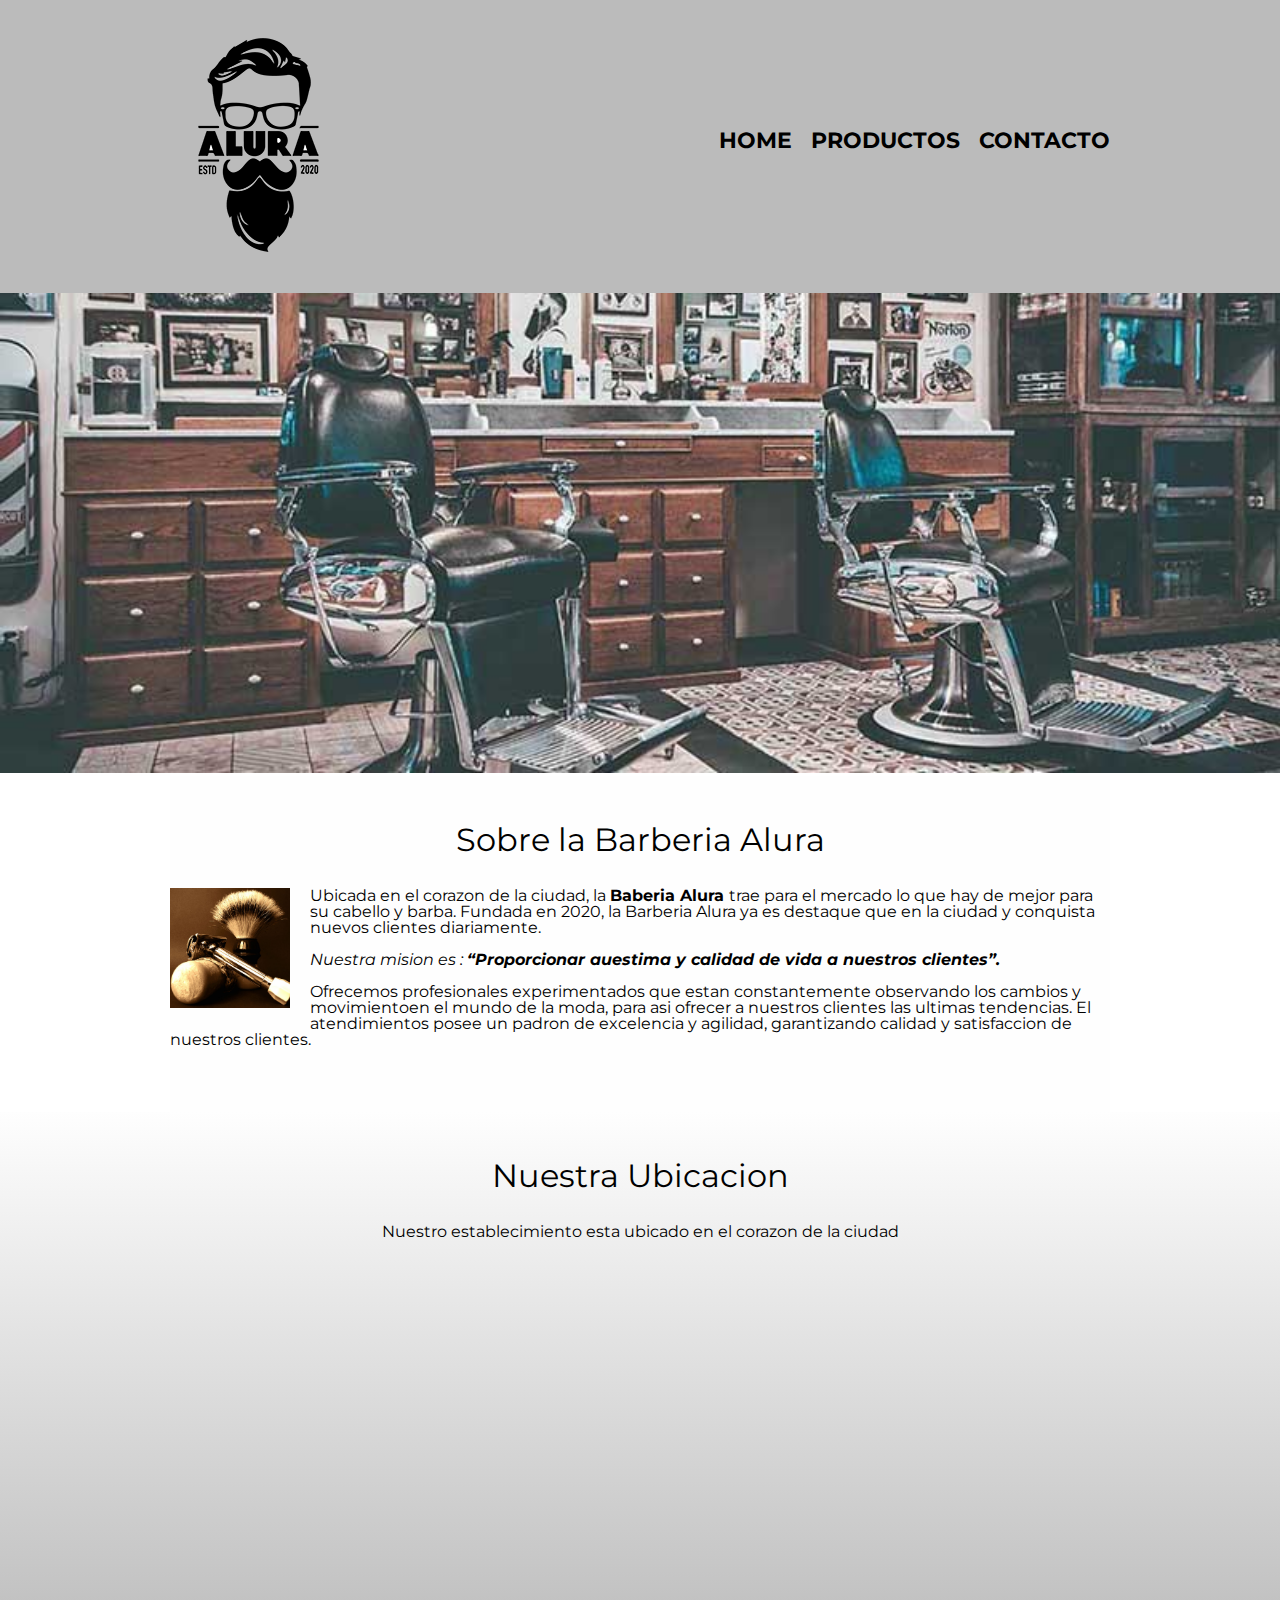
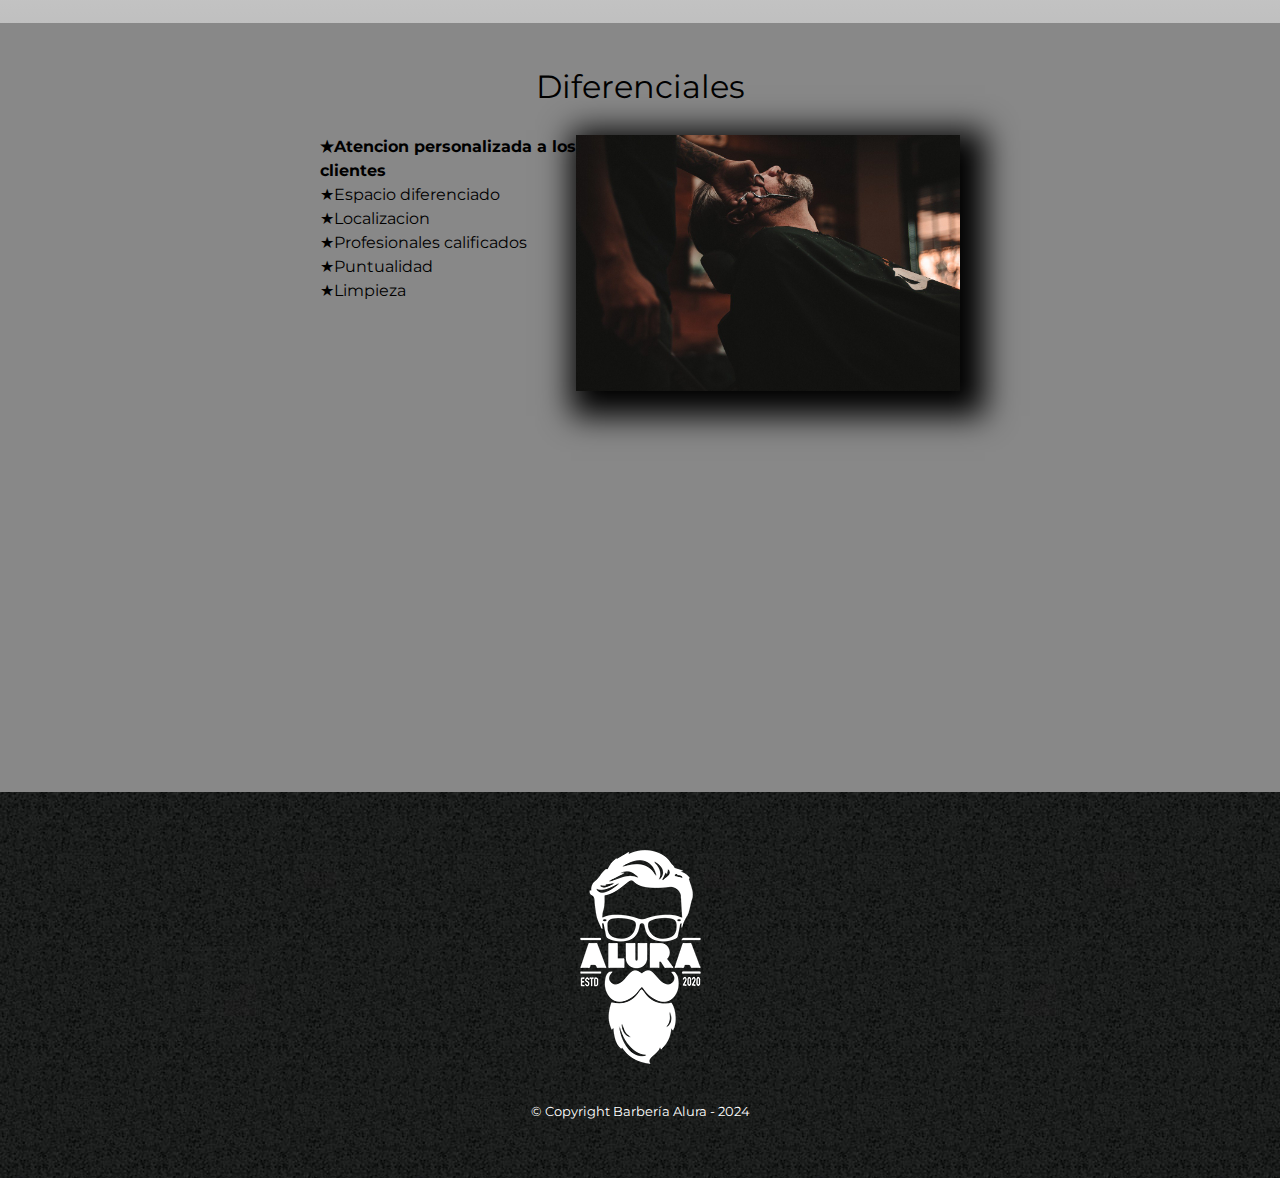
<file: index.html>
<!DOCTYPE html>

<html lang="es">

    <head>

        <meta charset="UTF-8">
        <meta name="viewport" content="width=device-width">
        <title>Barberia Alura</title>
        <link rel="stylesheet" href="reset.css">
        <link rel="stylesheet" href="style.css">
        <link rel="preconnect" href="https://fonts.googleapis.com">
        <link href="https://fonts.googleapis.com/css2?family=Montserrat:ital,wght@1,300&display=swap" rel="stylesheet">

    </head>

    <body>

        <header>
            <div class="caja">
                <h1><img src="logo.png"></h1> 
                <nav>
                    <ul>
                        <li><a href="index.html">Home</a></li>
                        <li><a href="productos.html">Productos</a></li>
                        <li><a href="contacto.html">Contacto</a></li>
                    </ul>
                </nav>
            </div>          
        </header>

        <img class="banner" src="banner.jpg">

        <main>
            <section class="principal">

                <h2 class="titulo-principal">Sobre la Barberia Alura</h2>

                <img class="utensilios" src="utensilios.jpg" alt="Utensilios de un barbero.">
    
                <p>Ubicada en el corazon de la ciudad, la <strong> Baberia Alura </strong> trae para el mercado lo que hay de mejor para su cabello y barba. Fundada en 2020, la Barberia Alura ya es destaque que en la ciudad y conquista nuevos clientes diariamente.</p>
    
                <p id="mision"><em>Nuestra mision es : <strong> “Proporcionar auestima y calidad de vida a nuestros clientes”.</strong></em></p>
        
                <p>Ofrecemos profesionales experimentados que estan constantemente observando los cambios y movimientoen el mundo de la moda, para asi ofrecer a nuestros clientes las ultimas tendencias. El atendimientos posee un padron de excelencia y agilidad, garantizando calidad y satisfaccion de nuestros clientes.</p>
    
            </section>
    
            <section class="mapa">
                <h3 class="titulo-principal">Nuestra Ubicacion</h3>
                <p>Nuestro establecimiento esta ubicado en el corazon de la ciudad</p>

                <div class="mapa-contenido">
                    <iframe src="https://www.google.com/maps/embed?pb=!1m14!1m12!1m3!1d3970.014431342562!2d-72.94490289999999!3d5.7110520000000005!2m3!1f0!2f0!3f0!3m2!1i1024!2i768!4f13.1!5e0!3m2!1ses!2sco!4v1707353592280!5m2!1ses!2sco" width="1000" height="300" style="border:0;" allowfullscreen="" loading="lazy" referrerpolicy="no-referrer-when-downgrade"></iframe>
                </div>
                
            </section>
            
            <section class="diferenciales">
    
                <h3 class="titulo-principal">Diferenciales</h3>

                <div class="contenido-diferenciales">
                    <ul class="lista-diferenciales">
                        <li class="items">Atencion personalizada a los clientes</li>
                        <li class="items">Espacio diferenciado</li>
                        <li class="items">Localizacion</li>
                        <li class="items">Profesionales calificados</li>
                        <li class="items">Puntualidad</li>
                        <li class="items">Limpieza</li>
                    </ul><img src="diferenciales.jpg" class="imagen-diferenciales"> 
                </div>
                <div class="video">
                    <iframe width="100%" height="315" src="https://www.youtube.com/embed/wcVVXUV0YUY?si=_qgH16UG7299wpSB" title="YouTube video player" frameborder="0" allow="accelerometer; autoplay; clipboard-write; encrypted-media; gyroscope; picture-in-picture; web-share" allowfullscreen></iframe>
                </div>
    
            </section>

        </main>

        <footer>
            <img src="logo-blanco.png">
            <p class="copyright">&copy Copyright Barbería Alura - 2024</p>
         </footer>

        </body>
</html>
</file>
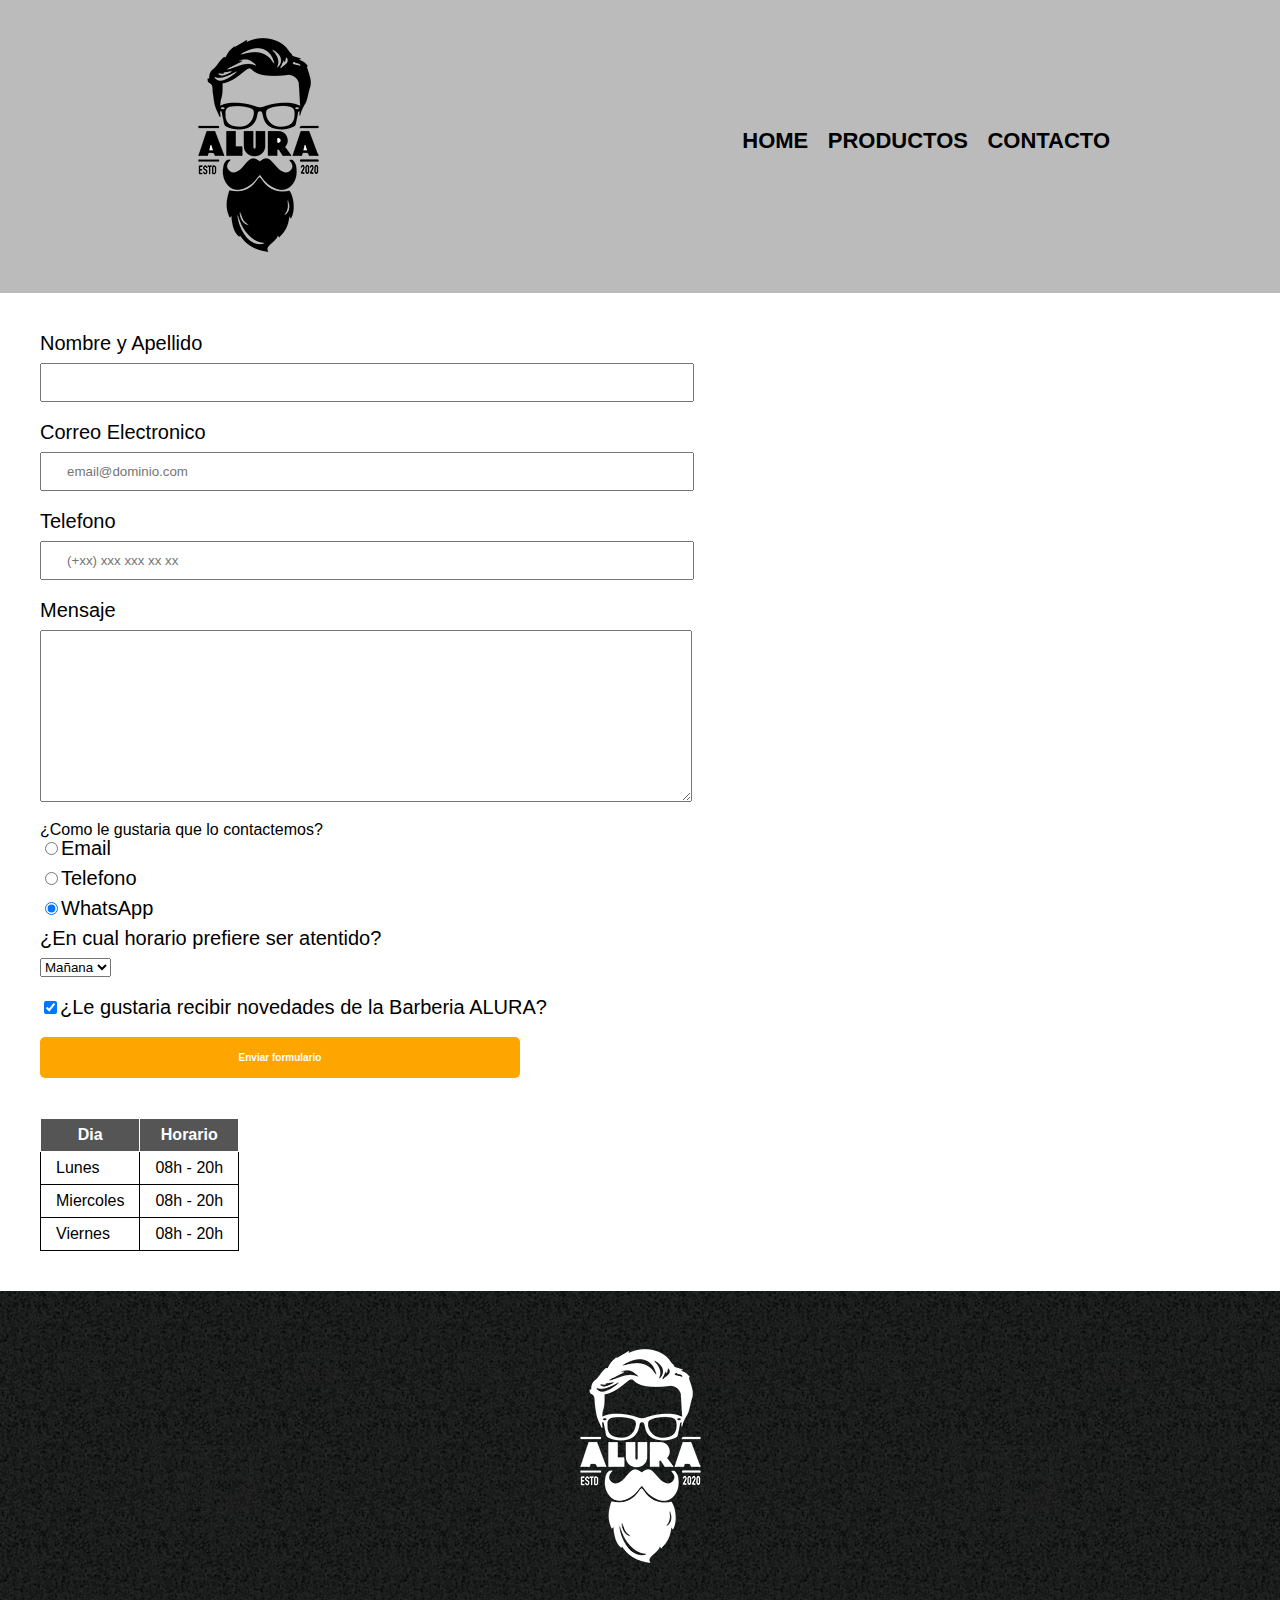
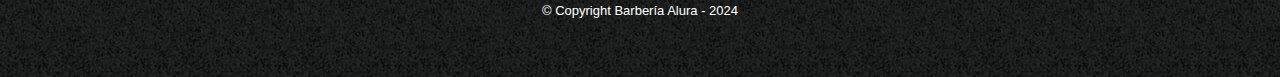
<file: contacto.html>
<!DOCTYPE html>

<html>
    <head>
        <meta charseT="UTF-8">
        <title>Contacto - Barbería Alura</title>
        <link rel="stylesheet" href="reset.css">
        <link rel="stylesheet" href="style.css">
    </head>
    <body>
        <header>
            <div class="caja">
                <h1><img src="logo.png" alt="Logo de la Barberia Alura"></h1> 
                <nav>
                    <ul>
                        <li><a href="index.html">Home</a></li>
                        <li><a href="productos.html">Productos</a></li>
                        <li><a href="contacto.html">Contacto</a></li>
                    </ul>
                </nav>
            </div>          
        </header>
        <main>
            <form>
                <label for="nombreapellido">Nombre y Apellido</label>
                <input type="text" id="nombreapellido" class="input-padron" required>

                <label for="correolectronico">Correo Electronico</label>
                <input type="email" id="correolectronico" class="input-padron" required placeholder="email@dominio.com">

                <label for="telefono">Telefono</label>
                <input type="telefono" id="telefono" class="input-padron" required placeholder="(+xx) xxx xxx xx xx">

                <label for="mensaje">Mensaje</label>
                <textarea cols="70" rows="10" id="mensaje" class="input-padron" required></textarea>

                <fieldset>
                    <p>¿Como le gustaria que lo contactemos?</p>

                    <label for="radio-email"><input type="radio" name="contacto" value="email" id="radio-email">Email</label>
    
                    <label for="radio-telefono"><input type="radio" name="contacto" value="telefono" id="radio-telefono">Telefono</label>
    
                    <label for="radio-whatsapp"><input type="radio" name="contacto" value="whatsapp" id="radio-whatsapp" checked>WhatsApp</label>
                    
                </fieldset>

                <fieldset>
                    <legend>¿En cual horario prefiere ser atentido?</legend>
                    <select>
                        <option>Mañana</option>
                        <option>Tarde</option>
                        <option>Noche</option>
                    </select>
                </fieldset>


                <label class="checkbox"><input type="checkbox" checked>¿Le gustaria recibir novedades de la Barberia ALURA?</label> 

                <input type="submit" value="Enviar formulario" class="enviar">

            </form>

            <table>
                <thead>
                    <tr>
                        <th>Dia</th>
                        <th>Horario</th>
                    </tr> 
                </thead>

                <tbody>
                    <tr>
                        <td>Lunes</td>
                        <td>08h - 20h</td>
                    </tr>
                    <tr>
                        <td>Miercoles</td>
                        <td>08h - 20h</td>
                    </tr>
                    <tr>
                        <td>Viernes</td>
                        <td>08h - 20h</td>
                    </tr>
                </tbody>
            </table>
        </main>
        <footer>
            <img src="logo-blanco.png" alt="Logo de la Barberia Alura">
            <p class="copyright">&copy Copyright Barbería Alura - 2024</p>
         </footer>
    </body>
    </html>
</file>
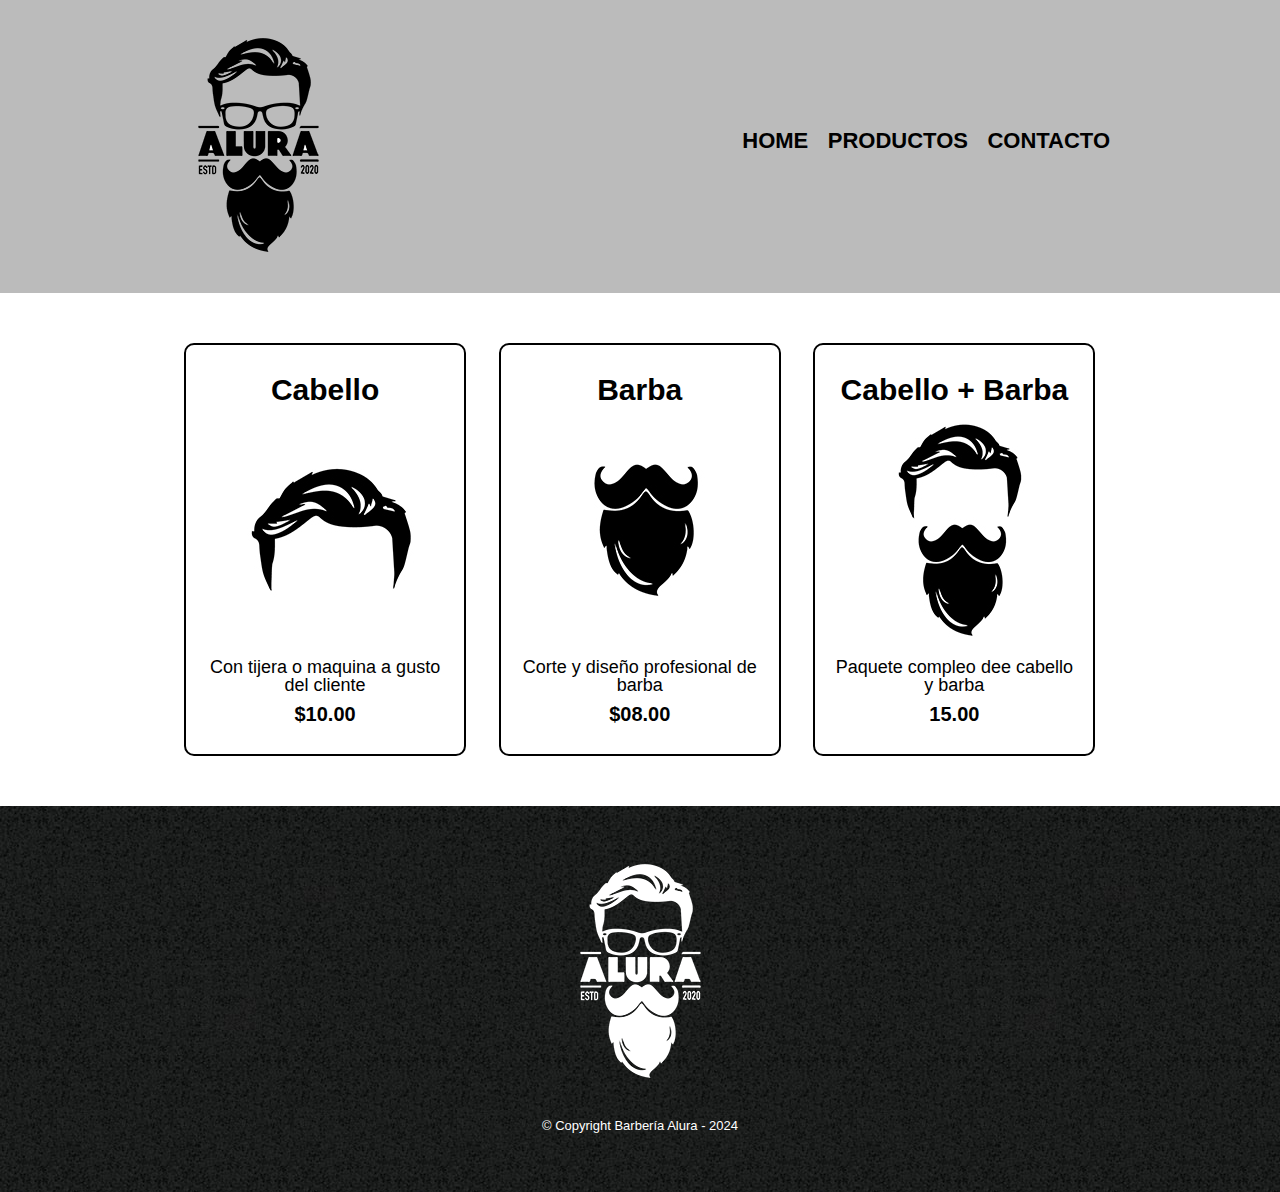
<file: productos.html>
<!DOCTYPE html>

<html>
    <head>
        <meta charseT="UTF-8">
        <title>Productos - Barbería Alura</title>
        <link rel="stylesheet" href="reset.css">
        <link rel="stylesheet" href="style.css">
    </head>
    <body>
        <header>
            <div class="caja">
                <h1><img src="logo.png"></h1> 
                <nav>
                    <ul>
                        <li><a href="index.html">Home</a></li>
                        <li><a href="productos.html">Productos</a></li>
                        <li><a href="contacto.html">Contacto</a></li>
                    </ul>
                </nav>
            </div>          
        </header>

     <main>
        <ul class="productos">
            <li>
                <h2> Cabello</h2>
                <img src="cabello.jpg">
                <p class="producto-descripcion">Con tijera o maquina a gusto del cliente</p>
                <p class="producto-precio">$10.00</p>
            </li>
            <li>
                <h2>Barba</h2>
                <img src="barba.jpg">
                <p class="producto-descripcion">Corte y diseño profesional de barba</p>
                <p class="producto-precio">$08.00</p>
            </li>
            <li>
                <h2>Cabello + Barba</h2>
                <img src="cabello+barba.jpg">
                <p class="producto-descripcion">Paquete compleo dee cabello y barba</p>
                <p class="producto-precio">15.00</p>
            </li>
        </ul>  
     </main>

     <footer>
        <img src="logo-blanco.png">
        <p class="copyright">&copy Copyright Barbería Alura - 2024</p>
     </footer>
    </body>
</html>
</file>
<file: style.css>
body{
    font-family: 'Montserrat', sans-serif;
}

header{
    background-color: #BBBBBB;
    padding: 20px 0;
}

.caja{
    width: 940px;
    position: relative;
    margin: 0 auto;
}

nav{
    position: absolute;
    top: 110px;
    right: 0px;
}

nav li{
    display: inline;
    margin: 0 0 0 15px;
}

nav a{
    text-transform: uppercase;
    color: #000000;
    font-weight: bold;
    font-size: 22px;
    text-decoration: none;
}

nav a:hover{
    color: #c78c19;
    text-decoration: underline;
}

.productos{
    width: 940px;
    margin: 0 auto;
    padding: 50px;
}
.productos li{
    display: inline-block;
    text-align: center;
    width: 30%;
    vertical-align: top;
    margin: 0 1.5%;
    padding: 30px 20px;
    box-sizing: border-box;
    border: 2px solid #000000;
    border-radius: 10px;
}

.productos li:hover{
    border-color: #c78c19;
}

.productos li:active{
    border-color: #088c19;
}

.productos h2{
    font-size: 30px;
    font-weight: bold;
}

.productos li:hover h2{
    font-size: 33px;
}

.producto-descripcion{
    font-size: 18px;
}

.producto-precio{
    font-size: 20px;
    font-weight: bold;
    margin-top: 10px;
}

footer{
    text-align: center;
    background: url(bg.jpg);
    padding: 40px;
}

.copyright{
    color: #FFFFFF;
    font-size: 13px;
    margin: 20px;
}

form{
    margin: 40px;
}

form label, form legend{
    display:block;
    font-size: 20px;
    margin: 0 0 10px;
}

.input-padron{
    display: block;
    margin: 0 0 20px;
    padding: 10px 25px;
    width: 50%;
}

.checkbox{
    margin: 20px 0;
}

.enviar{
    width: 40%;
    padding: 15px 0;
    font-size: 10px;
    font-weight: bold;
    color: white;
    background: orange;
    border: none;
    border-radius: 5px;
    transition: 1s all;
    cursor:pointer;

}

.enviar:hover{
    background: darkorange;
    transform: scale(1.2);
}

table{
    margin: 4px 40px 40px;
}

thead{
    background: #555555;
    color: white;
    font-weight: bold;
}

td, th{
    border: 1px solid;
    padding: 8px 15px;
}

/*Aqui inicia el CSS para nuestra home*/

.banner{
    width: 100%;
}

.principal{
    padding: 3em 0;
    background: #FEFEFE;
    width:940px;
    margin: 0 auto;
}

.titulo-principal{
    text-align: center;
    font-size: 2em;
    margin: 0 0 1em;
    clear: left;
}

.principal p{
    margin: 0 0 1em;

}

.principal strong{
    font-weight: bold;
}

.principal em{
    font-style: italic;
}

.utensilios{
    width: 120px;
    float:left;
    margin: 0 20px 20px 0;

}

.mapa{
    padding: 3em 0;
    background: linear-gradient(#FEFEFE, #88888888);
}

.mapa p{
    margin: 0 0 2em;
    text-align: center;
}

.mapa-contenido{
    width: 940px;
    margin: 0 auto;
}

.diferenciales{
    padding: 3em 0;
    background: #888888;
}

.contenido-diferenciales{
    width: 640px;
    margin: 0 auto;
}


.lista-diferenciales{
    width: 40%;
    display: inline-block;
    vertical-align: top;
}

.items{
    line-height: 1.5;
}

.items:before{
    content:"★"
}

.items:first-child{
font-weight: bold;
}

.imagen-diferenciales{
    width: 60%;
    transition: 400ms;
    box-shadow: 10px 10px 30px 15px #000000;
}

.imagen-diferenciales:hover{
    opacity: 0.3;
}

.video{
width: 560px;
margin: 1em auto;
}

@media screen and (max-width:480px){
    h1{
        text-align: center;
    }

    nav{
        position: static;
    }
    .caja, .principal, .mapa-contenido, .contenido-diferenciales, .video{
        width: auto;
    }
    .lista-diferenciales, .imagen-diferenciales{
        width: 100%;
    }
}
</file>
